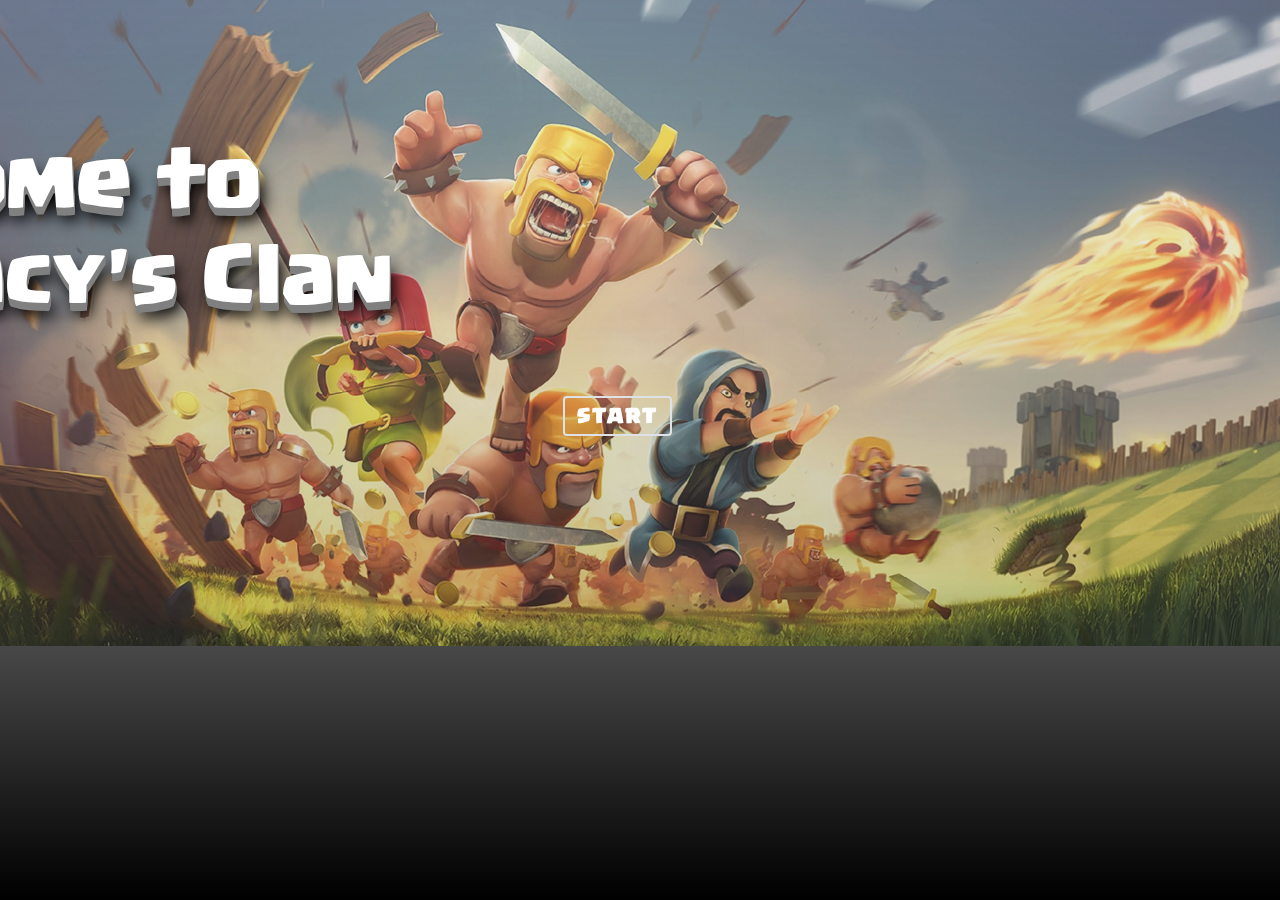
<file: index.html>
<!DOCTYPE html>
<html lang="es">
<head>
  <meta charset="UTF-8">
  <meta name="viewport" content="width=device-width, initial-scale=1.0">
  <title>Welcome</title>
  <link rel="stylesheet" href="css/styles.css">
  <link rel="stylesheet" href="css/animate.css">
  <link rel="stylesheet" href="css/standards.css">
  <link rel="stylesheet" href="css/bootstrap.min.css">
  <link rel="stylesheet" href="https://use.fontawesome.com/releases/v5.8.1/css/all.css" integrity="sha384-50oBUHEmvpQ+1lW4y57PTFmhCaXp0ML5d60M1M7uH2+nqUivzIebhndOJK28anvf" crossorigin="anonymous">
</head>
<body>

  <!-- Main -->
  <div class="main">
    <h1 class="main__title animate__animated animate__bounceInDown">Welcome to </h1>
    <br>
    <h1 class="main__title animate__animated animate__bounceInDown">Supremacy's Clan</h1>
    <a href="home.html" class="mt-5 btn main__btn font-weight-bold animate__animated animate__backInDown" data-wow-duration="1s" data-wow-delay="1s">START</a>
  </div>
  <div id="carouselExampleSlidesOnly" class="carousel slide d-none d-sm-block" data-ride="carousel">
    <div class="carousel-inner">
      <div class="carousel-item active">
          <img src="img/gallery-1.png" class="d-block w-100" alt="...">
      </div>
      <div class="carousel-item">
        <img src="img/gallery-2.jpg" class="d-block w-100" alt="...">
      </div>
      <div class="carousel-item">
        <img src="img/gallery-3.jpg" class="d-block w-100" alt="...">
      </div>
      <div class="carousel-item">
        <img src="img/gallery-4.jpg" class="d-block w-100" alt="...">
      </div>
    </div>
  </div>
  <div class="d-block d-sm-none mobileimg">
    <img src="img/back-mobile.jpg" alt="" class="img-fluid">
  </div>

  <!-- Footer -->
  <footer class="bg-dark d-block d-sm-none">
    <div class="container">
      <div class="row">
        <div class="col-lg-12">
          <div class="ft animate__animated animate__bounceInUp">
            <ul>
              <li><a class="pp-facebook" href=""><i class="fab fa-facebook-f"></i></a></li>
              <li><a class="pp-twitter" href=""><i class="fab fa-twitter"></i></a></li>
              <li><a class="pp-instagram" href="https://www.instagram.com/dvillegas7" target="_blank"><i class="fab fa-instagram"></i></a></li>
              <li><a class="pp-linkedin" href=""><i class="fab fa-linkedin-in"></i></a></li>
          </ul>
          </div>
        </div>
      </div>
      <p class="m-0 text-center text-white">Copyright &copy; David Villegas 2020</p>
    </div>
  </footer>

  <!-- scripts -->
  <script src="https://code.jquery.com/jquery-3.5.1.slim.min.js" integrity="sha384-DfXdz2htPH0lsSSs5nCTpuj/zy4C+OGpamoFVy38MVBnE+IbbVYUew+OrCXaRkfj" crossorigin="anonymous"></script>
  <script src="https://cdn.jsdelivr.net/npm/popper.js@1.16.0/dist/umd/popper.min.js" integrity="sha384-Q6E9RHvbIyZFJoft+2mJbHaEWldlvI9IOYy5n3zV9zzTtmI3UksdQRVvoxMfooAo" crossorigin="anonymous"></script>
  <script src="https://stackpath.bootstrapcdn.com/bootstrap/4.5.0/js/bootstrap.min.js" integrity="sha384-OgVRvuATP1z7JjHLkuOU7Xw704+h835Lr+6QL9UvYjZE3Ipu6Tp75j7Bh/kR0JKI" crossorigin="anonymous"></script>
</body>
</html>
</file>
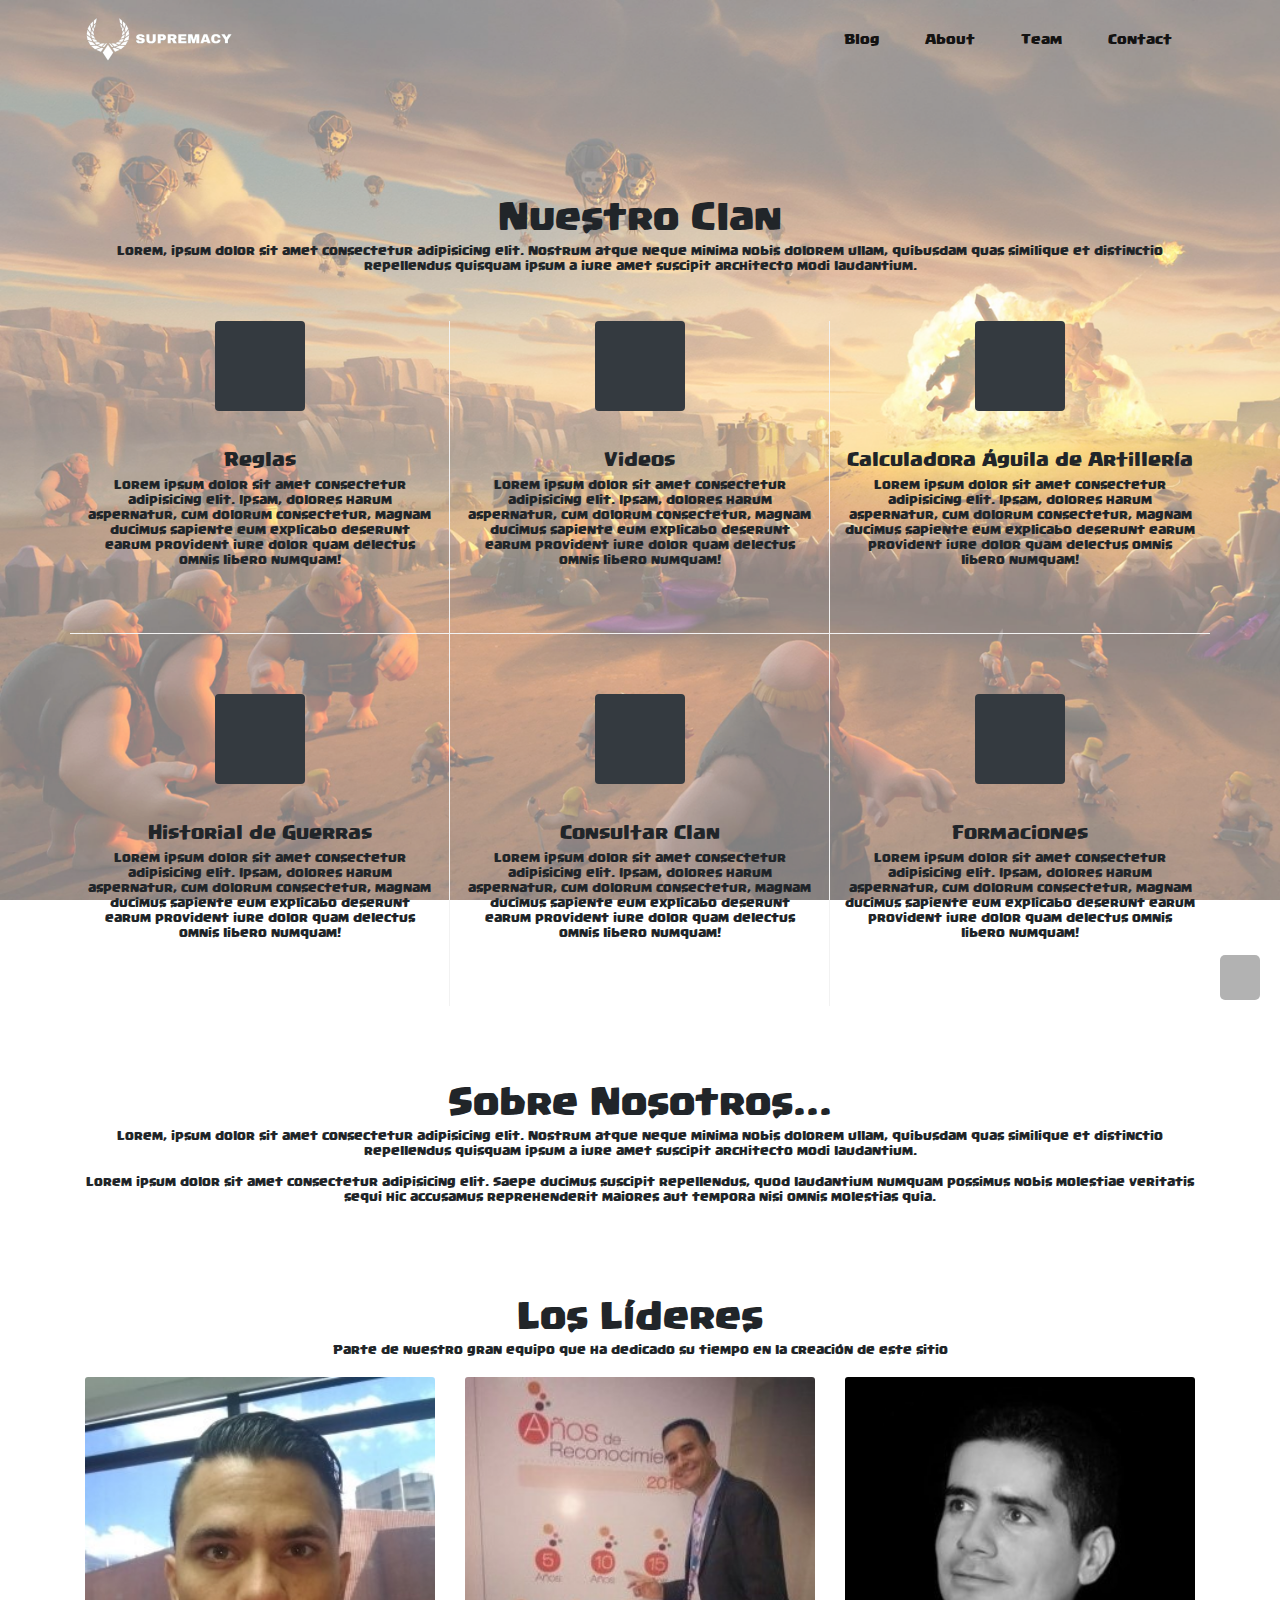
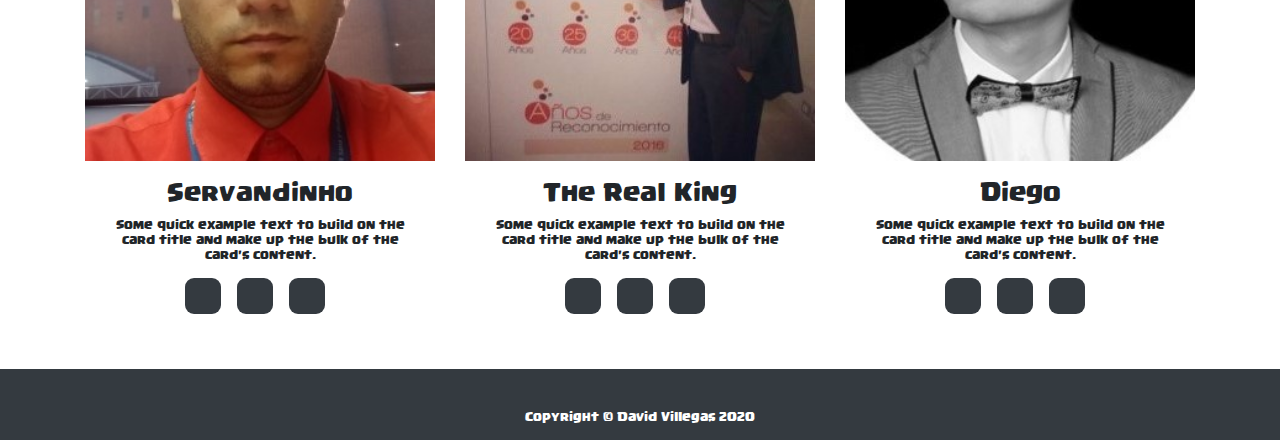
<file: home.html>
<!DOCTYPE html>
<html lang="es">
<head>
  <meta charset="UTF-8">
  <meta name="viewport" content="width=device-width, initial-scale=1.0">
  <title>Supremacy</title>
  <link rel="stylesheet" href="css/animate.css">
  <link rel="stylesheet" href="css/home.css">
  <link rel="stylesheet" href="css/standards.css">
  <link rel="stylesheet" href="css/bootstrap.min.css">
  <link rel="stylesheet" href="https://use.fontawesome.com/releases/v5.8.1/css/all.css" integrity="sha384-50oBUHEmvpQ+1lW4y57PTFmhCaXp0ML5d60M1M7uH2+nqUivzIebhndOJK28anvf" crossorigin="anonymous">
</head>
<body>

  <!-- Navigation -->
  <nav class="navbar navbar-expand-lg navbar-light" id="home">
    <div class="container">
      <a class="navbar-brand" href="index.html">
        <img class="logo" src="img/logo.png">
      </a>
      <button class="navbar-toggler" type="button" data-toggle="collapse" data-target="#navbarResponsive" aria-controls="navbarResponsive" aria-expanded="false" aria-label="Toggle navigation">
          <span class="navbar-toggler-icon"></span>
      </button>
      <div class="collapse navbar-collapse" id="navbarResponsive">
        <ul class="navbar-nav ml-auto">
          <li class="nav-item active">
            <a class="nav-link" href="https://supremacy-coc.herokuapp.com/blog">Blog<span class="sr-only">(current)</span></a>
          </li>
          <li class="nav-item active">
            <a class="nav-link" href="#services">About</a>
          </li>
          <li class="nav-item active">
            <a class="nav-link" href="#team">Team</a>
          </li>
          <li class="nav-item active">
            <a class="nav-link" href="#contact">Contact</a>
          </li>
        </ul>
      </div>
    </div>
  </nav>

  <!-- Our Clan -->
  <section id="services">
    <div class="container our-clan">
      <div class="animate__animated animate__fadeInDown">
        <h1>Nuestro Clan</h1>
        <p>Lorem, ipsum dolor sit amet consectetur adipisicing elit. Nostrum atque neque minima nobis dolorem ullam, quibusdam quas similique et distinctio repellendus quisquam ipsum a iure amet suscipit architecto modi laudantium.</p>
      </div>
      <div class="row justify-content-center text-center mt-5 animate__animated animate__fadeInUp">
        <div class="col-sm-4 col-md-4">
          <div class="service-icon">
            <i class="fas fa-journal-whills"></i>
          </div>
          <div class="service-info">
            <h3>Reglas</h3>
            <p class="text-center">Lorem ipsum dolor sit amet consectetur adipisicing elit. Ipsam, dolores harum aspernatur, cum dolorum consectetur, magnam ducimus sapiente eum explicabo deserunt earum provident iure dolor quam delectus omnis libero numquam!</p>
          </div>
        </div>
        <div class="col-sm-4 col-md-4">
          <div class="service-icon">
            <i class="fab fa-youtube"></i>
          </div>
          <div class="service-info">
            <h3>Videos</h3>
            <p class="text-center">Lorem ipsum dolor sit amet consectetur adipisicing elit. Ipsam, dolores harum aspernatur, cum dolorum consectetur, magnam ducimus sapiente eum explicabo deserunt earum provident iure dolor quam delectus omnis libero numquam!</p>
          </div>
        </div>
        <div class="col-sm-4 col-md-4">
          <div class="service-icon">
            <i class="fas fa-calculator"></i>
          </div>
          <div class="service-info">
            <h3>Calculadora Águila de Artillería</h3>
            <p class="text-center">Lorem ipsum dolor sit amet consectetur adipisicing elit. Ipsam, dolores harum aspernatur, cum dolorum consectetur, magnam ducimus sapiente eum explicabo deserunt earum provident iure dolor quam delectus omnis libero numquam!</p>
          </div>
        </div>

        <div class="col-sm-4 col-md-4">
          <div class="service-icon">
            <i class="fas fa-skull-crossbones"></i>
          </div>
          <div class="service-info">
            <h3>Historial de Guerras</h3>
            <p class="text-center">Lorem ipsum dolor sit amet consectetur adipisicing elit. Ipsam, dolores harum aspernatur, cum dolorum consectetur, magnam ducimus sapiente eum explicabo deserunt earum provident iure dolor quam delectus omnis libero numquam!</p>
          </div>
        </div>
        <div class="col-sm-4 col-md-4">
          <div class="service-icon">
            <a href="https://clashofclans.com/es/clans/search/#clanTag=PPV8CQQ2" target="_blank">
              <i class="fab fa-jedi-order"></i>
            </a>
          </div>
          <div class="service-info">
            <h3>Consultar Clan</h3>
            <p class="text-center">Lorem ipsum dolor sit amet consectetur adipisicing elit. Ipsam, dolores harum aspernatur, cum dolorum consectetur, magnam ducimus sapiente eum explicabo deserunt earum provident iure dolor quam delectus omnis libero numquam!</p>
          </div>
        </div>
        <div class="col-sm-4 col-md-4">
          <div class="service-icon">
            <i class="fas fa-chess-knight"></i>
          </div>
          <div class="service-info">
            <h3>Formaciones</h3>
            <p class="text-center">Lorem ipsum dolor sit amet consectetur adipisicing elit. Ipsam, dolores harum aspernatur, cum dolorum consectetur, magnam ducimus sapiente eum explicabo deserunt earum provident iure dolor quam delectus omnis libero numquam!</p>
          </div>
        </div>
      </div>
    </div>
  </section>

  <!-- About Us -->
  <section id="about" class="mt-5">
    <div class="container">
      <h1>Sobre Nosotros...</h1>
      <p>Lorem, ipsum dolor sit amet consectetur adipisicing elit. Nostrum atque neque minima nobis dolorem ullam, quibusdam quas similique et distinctio repellendus quisquam ipsum a iure amet suscipit architecto modi laudantium.</p>
      <p>Lorem ipsum dolor sit amet consectetur adipisicing elit. Saepe ducimus suscipit repellendus, quod laudantium numquam possimus nobis molestiae veritatis sequi hic accusamus reprehenderit maiores aut tempora nisi omnis molestias quia.</p>
    </div>
  </section>

  <!-- The Team -->
  <section id="team" class="mt-5">
    <div class="container">
      <h1>Los Líderes</h1>
      <p>Parte de nuestro gran equipo que ha dedicado su tiempo en la creación de este sitio</p>
      <div class="row">
        <div class="col-md-4 col-sm-4">
          <div class="card mt-1">
            <img src="img/servandinho.jpg" class="card-img-top animate__animated animate__backInLeft wow" data-wow-duration="1s" data-wow-delay="0.2s" alt="">
            <div class="card-body">
              <h5 class="card-title">Servandinho</h5>
              <p class="card-text">Some quick example text to build on the card title and make up the bulk of the card's content.</p>
              <div class="social-icons">
                <ul>
                  <li><a class="facebook" href=""><i class="fab fa-facebook-f"></i></a></li>
                  <li><a class="instagram" href=""><i class="fab fa-instagram"></i></a></li>
                  <li><a class="twitter" href=""><i class="fab fa-twitter"></i></a></li>
                </ul>
              </div>
            </div>
            </div>
          </div>
        <div class="col-md-4 col-sm-4">
          <div class="card mt-1">
            <img src="img/king.jpg" class="card-img-top animate__animated animate__backInDown wow" data-wow-duration="1s" data-wow-delay="0.2s" alt="">
            <div class="card-body">
              <h5 class="card-title">The Real King</h5>
              <p class="card-text">Some quick example text to build on the card title and make up the bulk of the card's content.</p>
              <div class="social-icons">
                <ul>
                  <li><a class="facebook" href=""><i class="fab fa-facebook-f"></i></a></li>
                  <li><a class="instagram" href=""><i class="fab fa-instagram"></i></a></li>
                  <li><a class="twitter" href=""><i class="fab fa-twitter"></i></a></li>
                </ul>
              </div>
            </div>
            </div>
          </div>
        <div class="col-md-4 col-sm-4">
          <div class="card mt-1">
            <img src="img/diego.jpg" class="card-img-top animate__animated animate__backInRight wow" data-wow-duration="1s" data-wow-delay="0.2s" alt="">
            <div class="card-body">
              <h5 class="card-title">Diego</h5>
              <p class="card-text">Some quick example text to build on the card title and make up the bulk of the card's content.</p>
              <div class="social-icons">
                <ul>
                  <li><a class="facebook" href=""><i class="fab fa-facebook-f"></i></a></li>
                  <li><a class="instagram" href=""><i class="fab fa-instagram"></i></a></li>
                  <li><a class="twitter" href=""><i class="fab fa-twitter"></i></a></li>
                </ul>
              </div>
            </div>
            </div>
          </div>
        </div>
      </div>
  </section>

  <!-- Footer -->
  <footer class="bg-dark">
    <div class="container">
      <div class="row">
        <div class="col-lg-12">
          <div class="ft wow bounceInDown" data-wow-duration="1s" data-wow-delay="0.5s">
            <ul>
              <li><a class="pp-facebook" href=""><i class="fab fa-facebook-f"></i></a></li>
              <li><a class="pp-twitter" href=""><i class="fab fa-twitter"></i></a></li>
              <li><a class="pp-instagram" href="https://www.instagram.com/dvillegas7" target="_blank"><i class="fab fa-instagram"></i></a></li>
              <li><a class="pp-linkedin" href=""><i class="fab fa-linkedin-in"></i></a></li>
          </ul>
          </div>
        </div>
      </div>
      <p class="m-0 text-center text-white">Copyright &copy; David Villegas 2020</p>
    </div>
  </footer>

  <a href="#home" id="myBtn" title="Ir al Top"><i class="fas fa-arrow-up"></i></a>

  <!-- scripts -->
  <script src="https://code.jquery.com/jquery-3.5.1.slim.min.js" integrity="sha384-DfXdz2htPH0lsSSs5nCTpuj/zy4C+OGpamoFVy38MVBnE+IbbVYUew+OrCXaRkfj" crossorigin="anonymous"></script>
  <script src="https://cdn.jsdelivr.net/npm/popper.js@1.16.0/dist/umd/popper.min.js" integrity="sha384-Q6E9RHvbIyZFJoft+2mJbHaEWldlvI9IOYy5n3zV9zzTtmI3UksdQRVvoxMfooAo" crossorigin="anonymous"></script>
  <script src="https://stackpath.bootstrapcdn.com/bootstrap/4.5.0/js/bootstrap.min.js" integrity="sha384-OgVRvuATP1z7JjHLkuOU7Xw704+h835Lr+6QL9UvYjZE3Ipu6Tp75j7Bh/kR0JKI" crossorigin="anonymous"></script>
  <script type="text/javascript" src="js/main.js"></script>
  <script type="text/javascript" src="js/smooth-scroll.js"></script>
  <script type="text/javascript" src="js/wow.min.js"></script>
</body>
</html>
</file>
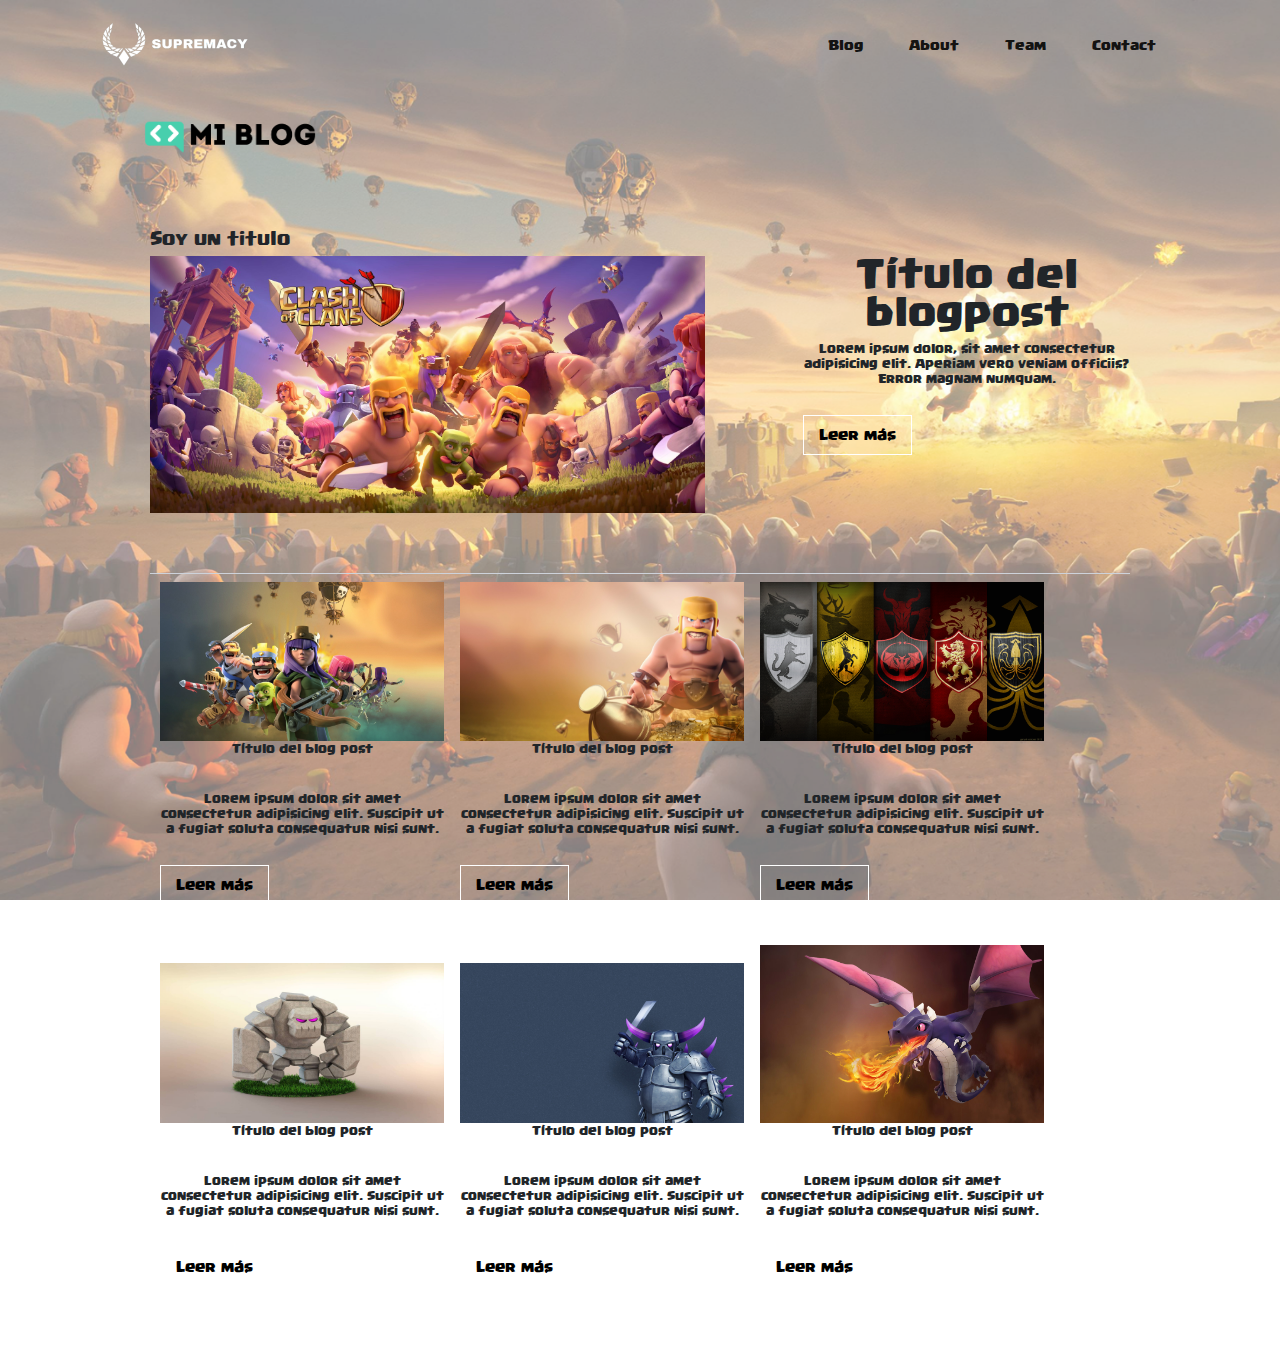
<file: supremacy-blog.html>
<!DOCTYPE html>
<html lang="es">
<head>
    <meta charset="UTF-8">
    <meta name="viewport" content="width=device-width, initial-scale=1.0">
    <link rel="stylesheet" href="css/animate.css">
    <link rel="stylesheet" href="css/home.css">
    <link rel="stylesheet" href="css/standards.css">
    <link rel="stylesheet" href="css/bootstrap.min.css">
    <link rel="stylesheet" href="css/main.css">
    <link rel="stylesheet" href="font/flaticon.css">
    <link rel="stylesheet" href="https://use.fontawesome.com/releases/v5.8.1/css/all.css" integrity="sha384-50oBUHEmvpQ+1lW4y57PTFmhCaXp0ML5d60M1M7uH2+nqUivzIebhndOJK28anvf" crossorigin="anonymous">
    <title>Supremacy Blog</title>
</head>
<body>
    <nav class="navbar navbar-expand-lg navbar-light" id="home">
        <div class="container">
            <a class="navbar-brand" href="index.html">
                <img class="logo" src="img/logo.png">
            </a>
            <button class="navbar-toggler" type="button" data-toggle="collapse" data-target="#navbarResponsive" aria-controls="navbarResponsive" aria-expanded="false" aria-label="Toggle navigation">
            <span class="navbar-toggler-icon"></span>
            </button>
            <div class="collapse navbar-collapse" id="navbarResponsive">
                <ul class="navbar-nav ml-auto">
                    <li class="nav-item active">
                        <a class="nav-link" href="https://supremacy-coc.herokuapp.com/blog">Blog<span class="sr-only">(current)</span></a>
                    </li>
                    <li class="nav-item active">
                        <a class="nav-link" href="#services">About</a>
                    </li>
                    <li class="nav-item active">
                        <a class="nav-link" href="#team">Team</a>
                    </li>
                    <li class="nav-item active">
                        <a class="nav-link" href="#contact">Contact</a>
                    </li>
                </ul>
            </div>
        </div>
    </nav>
    <header>
        <!--<section class="header-icons-container">
            <div class="icons">
                <a href="/"><span class="flaticon-001-facebook"></span></a>
                <a href="/"><span class="flaticon-002-twitter"></span></a>
                <a href="/"><span class="flaticon-011-instagram"></span></a>
                <a href="/"><span class="flaticon-010-linkedin"></span></a>
                <a href="/"><span class="flaticon-008-youtube"></span></a>
            </div>
        </section>-->
        <nav>
            <section class="nav-logo-container">
                <a href="/"><img src="assets/img/Logo-negro.png" alt="Logo de mi blog" > </a>
            </section>
            <section class="profile-link">
                <!--<a href="perfil.html">About</a>-->
            </section>
        </nav>
    </nav>
    </header>

    <main class="blogs-main">
        <section class="blogs-news-container">
            <div class="grid-container blogs-main-new">
                <h3>Soy un titulo</h3>
                <div class="blogs-news-img-container">
                    <img src="assets/img/main-news-img.jpg" alt="">
                </div>
                <div class="blogs-news-info-container">
                    <h2 class="titulo">Título del blogpost</h2>
                    <p class="description">Lorem ipsum dolor, sit amet consectetur adipisicing elit. Aperiam vero veniam officiis? Error magnam numquam.</p>
                    <a href="" class="blogs-button">Leer más</a>
                </div>
            </div>
        </section>
        <section class="blogs-posts-container">
            <div class="grid-container">
                <h3></h3>
                <article class="post-container">
                    <img src="assets/img/post-1.jpg" alt="">
                    <p>Título del blog post</p>
                    <p>Lorem ipsum dolor sit amet consectetur adipisicing elit. Suscipit ut a fugiat soluta consequatur nisi sunt.</p>
                    <a href="" class="blogs-button">Leer más</a>
                </article>
                <article class="post-container">
                    <img src="assets/img/post-2.jpg" alt="">
                    <p>Título del blog post</p>
                    <p>Lorem ipsum dolor sit amet consectetur adipisicing elit. Suscipit ut a fugiat soluta consequatur nisi sunt.</p>
                    <a href="" class="blogs-button">Leer más</a>
                </article>
                <article class="post-container">
                    <img src="assets/img/post-3.jpg" alt="">
                    <p>Título del blog post</p>
                    <p>Lorem ipsum dolor sit amet consectetur adipisicing elit. Suscipit ut a fugiat soluta consequatur nisi sunt.</p>
                    <a href="" class="blogs-button">Leer más</a>
                </article>
                <article class="post-container">
                    <img src="assets/img/post-4.jpg" alt="">
                    <p>Título del blog post</p>
                    <p>Lorem ipsum dolor sit amet consectetur adipisicing elit. Suscipit ut a fugiat soluta consequatur nisi sunt.</p>
                    <a href="" class="blogs-button">Leer más</a>
                </article>
                <article class="post-container">
                    <img src="assets/img/post-5.jpg" alt="">
                    <p>Título del blog post</p>
                    <p>Lorem ipsum dolor sit amet consectetur adipisicing elit. Suscipit ut a fugiat soluta consequatur nisi sunt.</p>
                    <a href="" class="blogs-button">Leer más</a>
                </article>
                <article class="post-container">
                    <img src="assets/img/post-6.jpg" alt="">
                    <p>Título del blog post</p>
                    <p>Lorem ipsum dolor sit amet consectetur adipisicing elit. Suscipit ut a fugiat soluta consequatur nisi sunt.</p>
                    <a href="" class="blogs-button">Leer más</a>
                </article>
            </div>
        </section>
    </main>
        
    
</body>
</html>
</file>
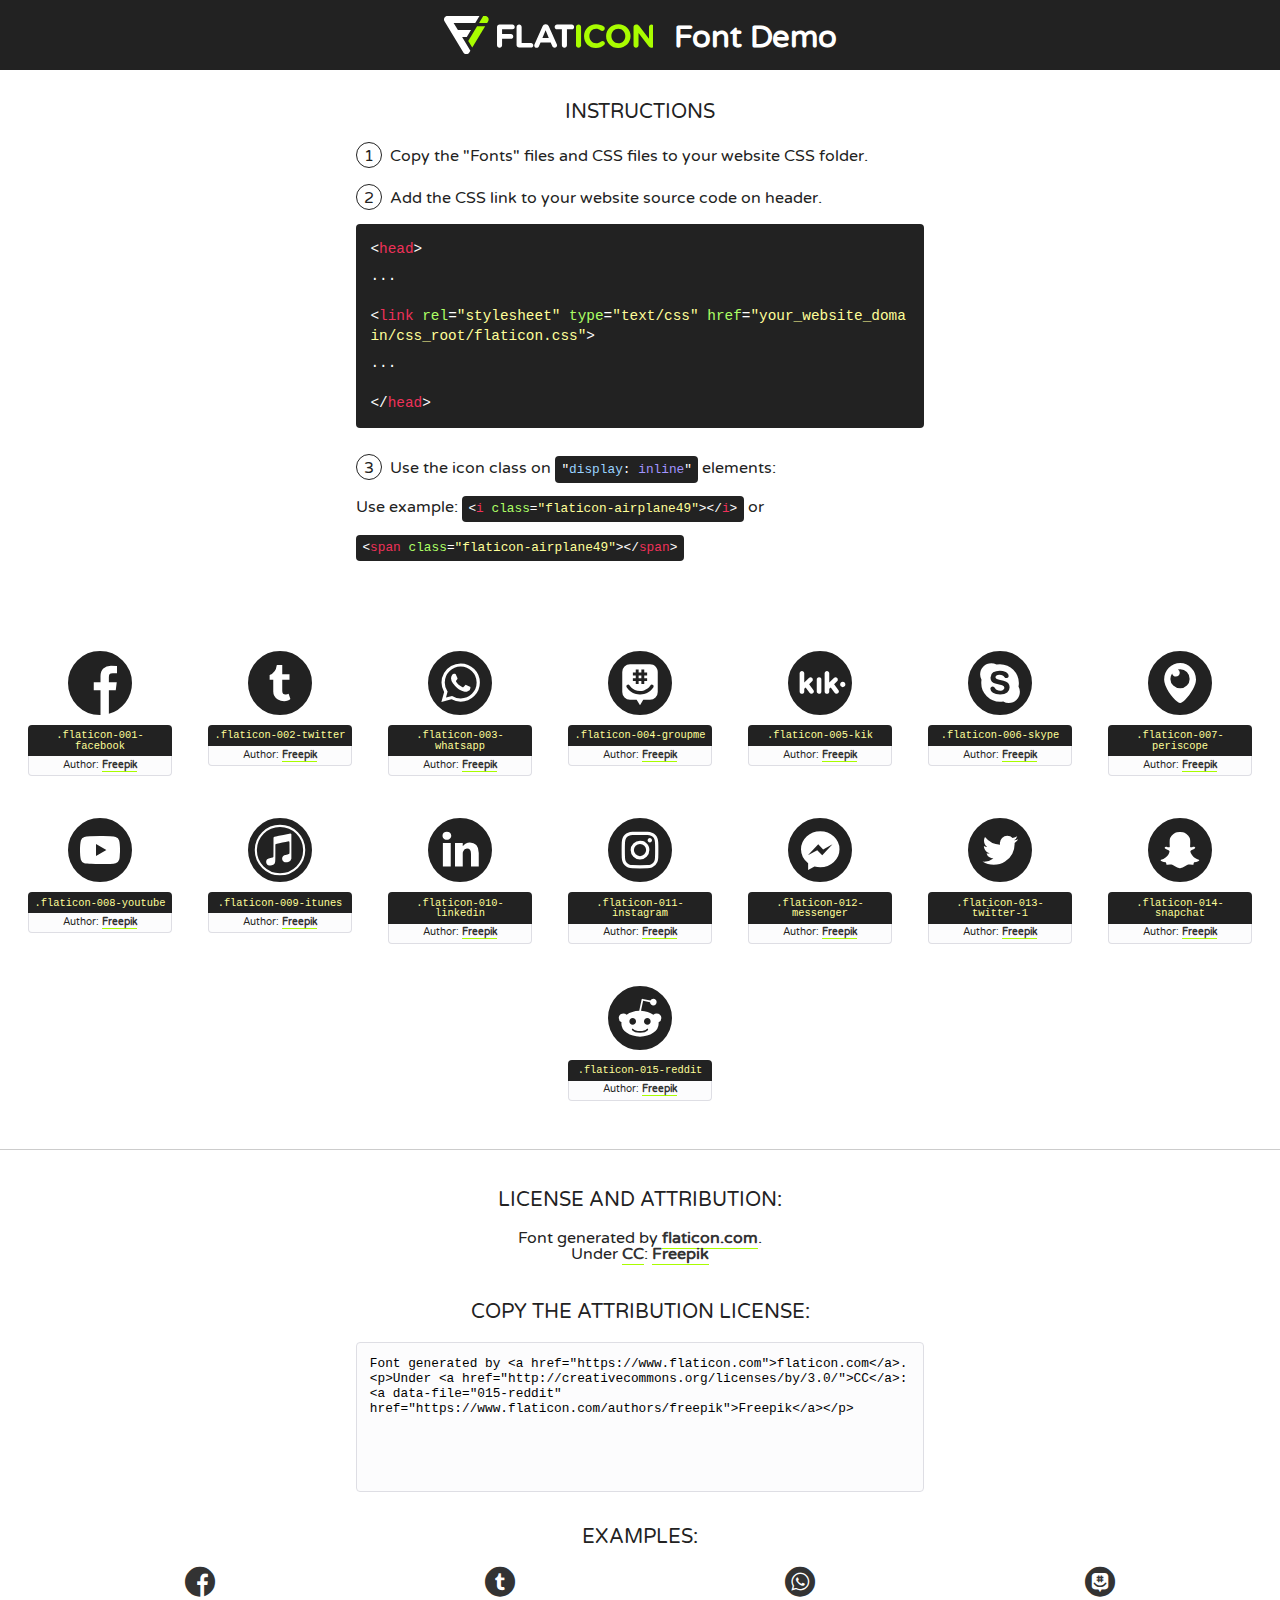
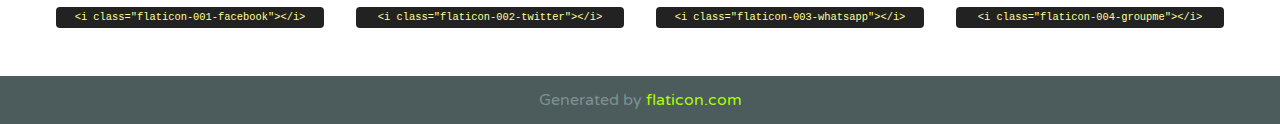
<file: font/flaticon.html>
<!DOCTYPE html>
<!--
  Flaticon icon font: Flaticon
  Creation date: 20/12/2018 09:27
-->
<html>
<!DOCTYPE html>
<html>

<head>
    <title>Flaticon WebFont</title>
    <link href="http://fonts.googleapis.com/css?family=Varela+Round" rel="stylesheet" type="text/css" />
    <link rel="stylesheet" type="text/css" href="flaticon.css">
    <meta charset="UTF-8">
    <style>
    html, body, div, span, applet, object, iframe,
    h1, h2, h3, h4, h5, h6, p, blockquote, pre,
    a, abbr, acronym, address, big, cite, code,
    del, dfn, em, img, ins, kbd, q, s, samp,
    small, strike, strong, sub, sup, tt, var,
    b, u, i, center,
    dl, dt, dd, ol, ul, li,
    fieldset, form, label, legend,
    table, caption, tbody, tfoot, thead, tr, th, td,
    article, aside, canvas, details, embed, 
    figure, figcaption, footer, header, hgroup, 
    menu, nav, output, ruby, section, summary,
    time, mark, audio, video {
        margin: 0;
        padding: 0;
        border: 0;
        font-size: 100%;
        font: inherit;
        vertical-align: baseline;
    }
    /* HTML5 display-role reset for older browsers */
    article, aside, details, figcaption, figure, 
    footer, header, hgroup, menu, nav, section {
        display: block;
    }
    body {
        line-height: 1;
    }
    ol, ul {
        list-style: none;
    }
    blockquote, q {
        quotes: none;
    }
    blockquote:before, blockquote:after,
    q:before, q:after {
        content: '';
        content: none;
    }
    table {
        border-collapse: collapse;
        border-spacing: 0;
    }
    body {
        font-family: 'Varela Round', Helvetica, Arial, sans-serif;
        font-size: 16px;
        color: #222;
    }
    a {
        color: #333;
        border-bottom: 1px solid #a9fd00;
        font-weight: bold;
        text-decoration: none;
    }
    * {
        -moz-box-sizing: border-box;
        -webkit-box-sizing: border-box;
        box-sizing: border-box;
        margin: 0;
        padding: 0;
    }
    [class^="flaticon-"]:before, [class*=" flaticon-"]:before, [class^="flaticon-"]:after, [class*=" flaticon-"]:after {
        font-family: Flaticon;
        font-size: 30px;
        font-style: normal;
        margin-left: 20px;
        color: #333;
    }
    .wrapper {
        max-width: 600px;
        margin: auto;
        padding: 0 1em;
    }
    .title {
        font-size: 1.25em;
        text-align: center;
        margin-bottom: 1em;
        text-transform: uppercase;
    }
    header {
        text-align: center;
        background-color: #222;
        color: #fff;
        padding: 1em;
    }
    header .logo {
        width: 210px;
        height: 38px;
        display: inline-block;
        vertical-align: middle;
        margin-right: 1em;
        border: none;
    }
    header strong {
        font-size: 1.95em;
        font-weight: bold;
        vertical-align: middle;
        margin-top: 5px;
        display: inline-block;
    }
    .demo {
        margin: 2em auto;
        line-height: 1.25em;
    }
    .demo ul li {
        margin-bottom: 1em;
    }
    .demo ul li .num {
        color: #222;
        border-radius: 20px;
        display: inline-block;
        width: 26px;
        padding: 3px;
        height: 26px;
        text-align: center;
        margin-right: 0.5em;
        border: 1px solid #222;
    }
    .demo ul li code {
        background-color: #222;
        border-radius: 4px;
        padding: 0.25em 0.5em;
        display: inline-block;
        color: #fff;
        font-family: Consolas,Monaco,Lucida Console,Liberation Mono,DejaVu Sans Mono,Bitstream Vera Sans Mono,Courier New, monospace;
        font-weight: lighter;
        margin-top: 1em;
        font-size: 0.8em;
        word-break: break-all;
    }
    .demo ul li code.big {
        padding: 1em;
        font-size: 0.9em;
    }
    .demo ul li code .red {
        color: #EF3159;
    }
    .demo ul li code .green {
        color: #ACFF65;
    }
    .demo ul li code .yellow {
        color: #FFFF99;
    }
    .demo ul li code .blue {
        color: #99D3FF;
    }
    .demo ul li code .purple {
        color: #A295FF;
    }
    .demo ul li code .dots {
        margin-top: 0.5em;
        display: block;
    }
    #glyphs {
        border-bottom: 1px solid #ccc;
        padding: 2em 0;
        text-align: center;
    }
    .glyph {
        display: inline-block;
        width: 9em;
        margin: 1em;
        text-align: center;
        vertical-align: top;
        background: #FFF;
    }
    .glyph .glyph-icon {
        padding: 10px;
        display: block;
        font-family:"Flaticon";
        font-size: 64px;
        line-height: 1;
    }
    .glyph .glyph-icon:before {
        font-size: 64px;
        color: #222;
        margin-left: 0;
    }
    .class-name {
        font-size: 0.65em;
        background-color: #222;
        color: #fff;
        border-radius: 4px 4px 0 0;
        padding: 0.5em;
        color: #FFFF99;
        font-family: Consolas,Monaco,Lucida Console,Liberation Mono,DejaVu Sans Mono,Bitstream Vera Sans Mono,Courier New, monospace;
    }
    .author-name {
        font-size: 0.6em;
        background-color: #fcfcfd;
        border: 1px solid #DEDEE4;
        border-top: 0;
        border-radius: 0 0 4px 4px;
        padding: 0.5em;
    }
    .class-name:last-child {
        font-size: 10px;
        color:#888;
    }
    .class-name:last-child a {
        font-size: 10px;
        color:#555;
    }
    .class-name:last-child a:hover {
        color:#a9fd00;
    }
    .glyph > input {
        display: block;
        width: 100px;
        margin: 5px auto;
        text-align: center;
        font-size: 12px;
        cursor: text;
    }
    .glyph > input.icon-input {
        font-family:"Flaticon";
        font-size: 16px;
        margin-bottom: 10px;
    }
    .attribution .title {
        margin-top: 2em;
    }
    .attribution textarea {
        background-color: #fcfcfd;
        padding: 1em;
        border: none;
        box-shadow: none;
        border: 1px solid #DEDEE4;
        border-radius: 4px;
        resize: none;
        width: 100%;
        height: 150px;
        font-size: 0.8em;
        font-family: Consolas,Monaco,Lucida Console,Liberation Mono,DejaVu Sans Mono,Bitstream Vera Sans Mono,Courier New, monospace;
        -webkit-appearance: none;
    }
    .iconsuse {
        margin: 2em auto;
        text-align: center;
        max-width: 1200px;
    }
    .iconsuse:after {
        content: '';
        display: table;
        clear: both;
    }
    .iconsuse .image {
        float: left;
        width: 25%;
        padding: 0 1em;
    }
    .iconsuse .image p {
        margin-bottom: 1em;
    }
    .iconsuse .image span {
        display: block;
        font-size: 0.65em;
        background-color: #222;
        color: #fff;
        border-radius: 4px;
        padding: 0.5em;
        color: #FFFF99;
        margin-top: 1em;
        font-family: Consolas,Monaco,Lucida Console,Liberation Mono,DejaVu Sans Mono,Bitstream Vera Sans Mono,Courier New, monospace;
    }
    #footer {
        text-align: center;
        background-color: #4C5B5C;
        color: #7c9192;
        padding: 1em;
    }
    #footer a {
        border: none;
        color: #a9fd00;
        font-weight: normal;
    }
    @media (max-width: 960px) {
        .iconsuse .image {
            width: 50%;
        }
    }
    @media (max-width: 560px) {
        .iconsuse .image {
            width: 100%;
        }
    }
    </style>
</head>

<body class="characters-off">

    <header>
        <a href="https://www.flaticon.com" target="_blank" class="logo">
            <svg version="1.1" xmlns="http://www.w3.org/2000/svg" xmlns:xlink="http://www.w3.org/1999/xlink" xmlns:a="http://ns.adobe.com/AdobeSVGViewerExtensions/3.0/" viewBox="0 0 560.875 102.036" enable-background="new 0 0 560.875 102.036" xml:space="preserve">
                <defs>
                </defs>
                <g>
                    <g class="letters">
                        <path fill="#ffffff" d="M141.596,29.675c0-3.777,2.985-6.767,6.764-6.767h34.438c3.426,0,6.15,2.728,6.15,6.15
                        c0,3.43-2.724,6.149-6.15,6.149h-27.674v13.091h23.719c3.429,0,6.151,2.724,6.151,6.15c0,3.43-2.723,6.149-6.151,6.149h-23.719
                        v17.574c0,3.773-2.986,6.761-6.764,6.761c-3.779,0-6.764-2.989-6.764-6.761V29.675z"></path>
                        <path fill="#ffffff" d="M193.844,29.149c0-3.781,2.985-6.767,6.764-6.767c3.776,0,6.763,2.985,6.763,6.767v42.957h25.039
                        c3.426,0,6.149,2.726,6.149,6.153c0,3.425-2.723,6.15-6.149,6.15h-31.802c-3.779,0-6.764-2.986-6.764-6.768V29.149z"></path>
                        <path fill="#ffffff" d="M241.891,75.71l21.438-48.407c1.492-3.341,4.215-5.357,7.906-5.357h0.792
                        c3.686,0,6.323,2.017,7.815,5.357l21.439,48.407c0.436,0.967,0.701,1.845,0.701,2.723c0,3.602-2.809,6.501-6.414,6.501
                        c-3.161,0-5.269-1.845-6.499-4.655l-4.132-9.661h-27.059l-4.301,10.102c-1.144,2.631-3.426,4.214-6.237,4.214
                        c-3.517,0-6.24-2.81-6.24-6.325C241.1,77.64,241.451,76.677,241.891,75.71z M279.932,58.666l-8.521-20.297l-8.526,20.297H279.932
                        z"></path>
                        <path fill="#ffffff" d="M314.864,35.387H301.86c-3.429,0-6.239-2.813-6.239-6.238c0-3.429,2.811-6.24,6.239-6.24h39.533
                        c3.426,0,6.237,2.811,6.237,6.24c0,3.425-2.811,6.238-6.237,6.238h-13.001v42.785c0,3.773-2.99,6.761-6.764,6.761
                        c-3.779,0-6.764-2.989-6.764-6.761V35.387z"></path>
                        <path fill="#A9FD00" d="M352.615,29.149c0-3.781,2.985-6.767,6.767-6.767c3.774,0,6.761,2.985,6.761,6.767v49.024
                        c0,3.773-2.987,6.761-6.761,6.761c-3.781,0-6.767-2.989-6.767-6.761V29.149z"></path>
                        <path fill="#A9FD00" d="M374.132,53.836v-0.179c0-17.481,13.178-31.801,32.065-31.801c9.22,0,15.459,2.458,20.557,6.238
                        c1.402,1.054,2.637,2.985,2.637,5.357c0,3.692-2.985,6.59-6.681,6.59c-1.845,0-3.071-0.702-4.044-1.319
                        c-3.776-2.813-7.729-4.393-12.562-4.393c-10.364,0-17.831,8.611-17.831,19.154v0.173c0,10.542,7.291,19.329,17.831,19.329
                        c5.715,0,9.492-1.756,13.359-4.834c1.049-0.874,2.458-1.491,4.039-1.491c3.429,0,6.325,2.813,6.325,6.236
                        c0,2.106-1.056,3.78-2.282,4.834c-5.539,4.834-12.036,7.733-21.878,7.733C387.572,85.464,374.132,71.493,374.132,53.836z"></path>
                        <path fill="#A9FD00" d="M433.009,53.836v-0.179c0-17.481,13.79-31.801,32.766-31.801c18.981,0,32.592,14.143,32.592,31.628v0.173
                        c0,17.483-13.785,31.807-32.769,31.807C446.625,85.464,433.009,71.32,433.009,53.836z M484.224,53.836v-0.179
                        c0-10.539-7.725-19.326-18.626-19.326c-10.893,0-18.449,8.611-18.449,19.154v0.173c0,10.542,7.73,19.329,18.626,19.329
                        C476.676,72.986,484.224,64.378,484.224,53.836z"></path>
                        <path fill="#A9FD00" d="M506.233,29.321c0-3.774,2.99-6.763,6.767-6.763h1.401c3.252,0,5.183,1.583,7.029,3.953l26.093,34.265
                        V29.059c0-3.692,2.99-6.677,6.681-6.677c3.683,0,6.671,2.985,6.671,6.677v48.934c0,3.78-2.987,6.765-6.764,6.765h-0.436
                        c-3.257,0-5.188-1.581-7.034-3.953l-27.056-35.492v32.944c0,3.687-2.985,6.676-6.678,6.676c-3.683,0-6.673-2.989-6.673-6.676
                        V29.321z"></path>
                    </g>
                    <g class="insignia">
                        <path fill="#ffffff" d="M48.372,56.137h12.517l11.156-18.537H37.186L25.688,18.539h57.825L94.668,0H9.271
                        C5.925,0,2.842,1.801,1.198,4.716c-1.644,2.907-1.593,6.482,0.134,9.343l50.38,83.501c1.678,2.781,4.689,4.476,7.938,4.476
                        c3.246,0,6.257-1.695,7.935-4.476l2.898-4.804L48.372,56.137z"></path>
                        <g class="i">
                            <path fill="#A9FD00" d="M93.575,18.539h0.031v0.004l21.652,0.004l2.705-4.488c1.727-2.861,1.778-6.436,0.133-9.343
                            C116.454,1.801,113.371,0,110.026,0h-5.294L93.575,18.539z"></path>
                            <polygon fill="#A9FD00" points="88.291,27.356 64.725,66.486 75.519,84.404 109.942,27.356"></polygon>
                        </g>
                    </g>
                </g>
            </svg>
        </a>
        <strong>Font Demo</strong>
    </header>


    <section class="demo wrapper">

        <p class="title">Instructions</p>

        <ul>
            <li>
                <span class="num">1</span>Copy the "Fonts" files and CSS files to your website CSS folder.
            </li>
            <li>
                <span class="num">2</span>Add the CSS link to your website source code on header.
                <code class="big">
                    &lt;<span class="red">head</span>&gt;
                    <br/><span class="dots">...</span>
                    <br/>&lt;<span class="red">link</span> <span class="green">rel</span>=<span class="yellow">"stylesheet"</span> <span class="green">type</span>=<span class="yellow">"text/css"</span> <span class="green">href</span>=<span class="yellow">"your_website_domain/css_root/flaticon.css"</span>&gt;
                    <br/><span class="dots">...</span>
                    <br/>&lt;/<span class="red">head</span>&gt;
                </code>
            </li>

            <li>
                <p>
                    <span class="num">3</span>Use the icon class on <code>"<span class="blue">display</span>:<span class="purple"> inline</span>"</code> elements:
                    <br />
                    Use example: <code>&lt;<span class="red">i</span> <span class="green">class</span>=<span class="yellow">&quot;flaticon-airplane49&quot;</span>&gt;&lt;/<span class="red">i</span>&gt;</code> or <code>&lt;<span class="red">span</span> <span class="green">class</span>=<span class="yellow">&quot;flaticon-airplane49&quot;</span>&gt;&lt;/<span class="red">span</span>&gt;</code>
            </li>
        </ul>

    </section>




   <section id="glyphs">          
    
      
        <div class="glyph"><div class="glyph-icon flaticon-001-facebook"></div>
            <div class="class-name">.flaticon-001-facebook</div>
            <div class="author-name">Author: <a data-file="001-facebook" href="https://www.flaticon.com/authors/freepik">Freepik</a> </div> 
        </div>        
        
        <div class="glyph"><div class="glyph-icon flaticon-002-twitter"></div>
            <div class="class-name">.flaticon-002-twitter</div>
            <div class="author-name">Author: <a data-file="002-twitter" href="https://www.flaticon.com/authors/freepik">Freepik</a> </div> 
        </div>        
        
        <div class="glyph"><div class="glyph-icon flaticon-003-whatsapp"></div>
            <div class="class-name">.flaticon-003-whatsapp</div>
            <div class="author-name">Author: <a data-file="003-whatsapp" href="https://www.flaticon.com/authors/freepik">Freepik</a> </div> 
        </div>        
        
        <div class="glyph"><div class="glyph-icon flaticon-004-groupme"></div>
            <div class="class-name">.flaticon-004-groupme</div>
            <div class="author-name">Author: <a data-file="004-groupme" href="https://www.flaticon.com/authors/freepik">Freepik</a> </div> 
        </div>        
        
        <div class="glyph"><div class="glyph-icon flaticon-005-kik"></div>
            <div class="class-name">.flaticon-005-kik</div>
            <div class="author-name">Author: <a data-file="005-kik" href="https://www.flaticon.com/authors/freepik">Freepik</a> </div> 
        </div>        
        
        <div class="glyph"><div class="glyph-icon flaticon-006-skype"></div>
            <div class="class-name">.flaticon-006-skype</div>
            <div class="author-name">Author: <a data-file="006-skype" href="https://www.flaticon.com/authors/freepik">Freepik</a> </div> 
        </div>        
        
        <div class="glyph"><div class="glyph-icon flaticon-007-periscope"></div>
            <div class="class-name">.flaticon-007-periscope</div>
            <div class="author-name">Author: <a data-file="007-periscope" href="https://www.flaticon.com/authors/freepik">Freepik</a> </div> 
        </div>        
        
        <div class="glyph"><div class="glyph-icon flaticon-008-youtube"></div>
            <div class="class-name">.flaticon-008-youtube</div>
            <div class="author-name">Author: <a data-file="008-youtube" href="https://www.flaticon.com/authors/freepik">Freepik</a> </div> 
        </div>        
        
        <div class="glyph"><div class="glyph-icon flaticon-009-itunes"></div>
            <div class="class-name">.flaticon-009-itunes</div>
            <div class="author-name">Author: <a data-file="009-itunes" href="https://www.flaticon.com/authors/freepik">Freepik</a> </div> 
        </div>        
        
        <div class="glyph"><div class="glyph-icon flaticon-010-linkedin"></div>
            <div class="class-name">.flaticon-010-linkedin</div>
            <div class="author-name">Author: <a data-file="010-linkedin" href="https://www.flaticon.com/authors/freepik">Freepik</a> </div> 
        </div>        
        
        <div class="glyph"><div class="glyph-icon flaticon-011-instagram"></div>
            <div class="class-name">.flaticon-011-instagram</div>
            <div class="author-name">Author: <a data-file="011-instagram" href="https://www.flaticon.com/authors/freepik">Freepik</a> </div> 
        </div>        
        
        <div class="glyph"><div class="glyph-icon flaticon-012-messenger"></div>
            <div class="class-name">.flaticon-012-messenger</div>
            <div class="author-name">Author: <a data-file="012-messenger" href="https://www.flaticon.com/authors/freepik">Freepik</a> </div> 
        </div>        
        
        <div class="glyph"><div class="glyph-icon flaticon-013-twitter-1"></div>
            <div class="class-name">.flaticon-013-twitter-1</div>
            <div class="author-name">Author: <a data-file="013-twitter-1" href="https://www.flaticon.com/authors/freepik">Freepik</a> </div> 
        </div>        
        
        <div class="glyph"><div class="glyph-icon flaticon-014-snapchat"></div>
            <div class="class-name">.flaticon-014-snapchat</div>
            <div class="author-name">Author: <a data-file="014-snapchat" href="https://www.flaticon.com/authors/freepik">Freepik</a> </div> 
        </div>        
        
        <div class="glyph"><div class="glyph-icon flaticon-015-reddit"></div>
            <div class="class-name">.flaticon-015-reddit</div>
            <div class="author-name">Author: <a data-file="015-reddit" href="https://www.flaticon.com/authors/freepik">Freepik</a> </div> 
        </div>        
        

    </section>



    <section class="attribution wrapper"   style="text-align:center;">

      <div class="title">License and attribution:</div><div class="attrDiv">Font generated by <a href="https://www.flaticon.com">flaticon.com</a>. <div><p>Under <a href="http://creativecommons.org/licenses/by/3.0/">CC</a>: <a data-file="015-reddit" href="https://www.flaticon.com/authors/freepik">Freepik</a></p>  </div>
      </div>
      <div class="title">Copy the Attribution License:</div>

    <textarea onclick="this.focus();this.select();">Font generated by &lt;a href=&quot;https://www.flaticon.com&quot;&gt;flaticon.com&lt;/a&gt;. <p>Under <a href="http://creativecommons.org/licenses/by/3.0/">CC</a>: <a data-file="015-reddit" href="https://www.flaticon.com/authors/freepik">Freepik</a></p>  
     </textarea>

    </section>

    <section class="iconsuse">

          <div class="title">Examples:</div>            
             
            <div class="image">
                <p>
                    <i class="glyph-icon flaticon-001-facebook"></i> 
                    <span>&lt;i class=&quot;flaticon-001-facebook&quot;&gt;&lt;/i&gt;</span>
                </p>
            </div>
            
            <div class="image">
                <p>
                    <i class="glyph-icon flaticon-002-twitter"></i> 
                    <span>&lt;i class=&quot;flaticon-002-twitter&quot;&gt;&lt;/i&gt;</span>
                </p>
            </div>
            
            <div class="image">
                <p>
                    <i class="glyph-icon flaticon-003-whatsapp"></i> 
                    <span>&lt;i class=&quot;flaticon-003-whatsapp&quot;&gt;&lt;/i&gt;</span>
                </p>
            </div>
            
            <div class="image">
                <p>
                    <i class="glyph-icon flaticon-004-groupme"></i> 
                    <span>&lt;i class=&quot;flaticon-004-groupme&quot;&gt;&lt;/i&gt;</span>
                </p>
            </div>
                       
        </div>
                            
    </section>

<div id="footer">
    <div>Generated by <a href="https://www.flaticon.com">flaticon.com</a>
    </div>
</div>



</body>
</html>
</file>
<file: css/styles.css>
body{
  font-family: Supercell !important;
  background-image: linear-gradient(360deg, black, white);
  background-repeat: no-repeat;
}
/* FUENTES */

@font-face {
  font-family: Supercell;
  src: url(../fonts/Supercell-magic-webfont.ttf);
}

/* Carousel */
.carousel {
  height: 100vh;
  width: 100%;
  overflow:hidden;
}
/* .carousel .carousel-inner {
  height:100%;
} */

.carousel .carousel-inner img{
  opacity: 0.7;
}

/* Main Page */
.main{
  position:absolute;
  text-align: center;
  z-index:50;
  top: 20%;
  width: 100%;
}

.main__title{
  font-family: Supercell;
  font-size: 5vw;
  font-style: normal;
  text-transform: none;
  letter-spacing: -.01em;
  line-height: 1em;
  color: white;
  white-space: nowrap;
  transform: translate(-50%, -50%);
  transition: 0.3s;
  text-shadow: 1px 1px 0 grey, 1px 2px 0 grey, 1px 3px 0 grey, 1px 4px 0 grey,
    1px 5px 0 grey, 1px 6px 0 grey, 1px 7px 0 grey, 1px 8px 0 grey,
    5px 13px 15px black;
}

.main__title:hover {
  transition: 0.3s;
  transform: scale(1.1)translate(-50%, -50%);
  text-shadow: 1px -1px 0 grey, 1px -2px 0 grey, 1px -3px 0 grey,
    1px -4px 0 grey, 1px -5px 0 grey, 1px -6px 0 grey, 1px -7px 0 grey,
    1px -8px 0 grey, 5px -13px 15px black, 5px -13px 25px #808080;
}

.main__btn{
  margin: 0 auto;
  text-align: center;
  top:50%;
  left:50%;
  margin-left:-45px;
  font-size: 20px;
  font-weight: 200;
  color: #fff !important;
  text-decoration: none;
  letter-spacing: .1em;
  border: 2px solid #dee2e6!important;
}

.main__btn:hover{
  background-color: #fff;
  color: #000 !important;
  cursor: pointer;
  -webkit-transition: 500ms;
  -moz-transition: 500ms;
  -o-transition: 500ms;
  transition: 500ms;
}

/* Media Query and Mobile Views */
@media (max-width: 568px){
  .main__btn{
    margin-left: 0px;
  }
  .mobileimg{
    opacity: 0.7;
  }
}
</file>
<file: css/standards.css>
/* FUENTES */
@font-face {
  font-family: Supercell;
  src: url(../fonts/Supercell-magic-webfont.ttf);
}

/* Navbar*/
.nav-item{
	margin: 15px;
	font-weight: 200;
}

.nav-link{
	font-size: .7rem;
}
.nav-link:hover{
	border-bottom: 1px solid rgb(0, 0, 0);
}

/* Footer Social Icons*/
footer {
	padding-top: 1rem;
	padding-bottom: 1rem;
}

footer p{
	font-size: .7rem;
}

.ft ul {
	margin : 0;
	padding : 0;
	text-align : center;
}
.ft ul li {
	list-style : none outside none;
	padding-right : 10px;
	display : inline;
}
.ft ul li a {
	display : inline-block;
	margin : 0 auto;
	padding : 7px 11px;
	text-align : center;
}
.ft ul li a:hover {
  -webkit-transform: scale(1.25); /*Safari y Chrome*/
  -moz-transform:scale(1.25); /*Firefox */
  -ms-transform:scale(1.25); /*Opera*/
  -o-transform:scale(1.25); /*IE 9*/
  transform: scale(1.25);
  transition: all 0.5s ease 0s;
}
.ft ul li a i {
	color : white;
	font-size : 20px;
	transition: all 0.5s ease 0s;
	-moz-transition: all 0.5s ease 0s;
	-webkit-transition: all 0.5s ease 0s;
}
.ft .pp-facebook:hover i{
  color: #3b5894;
}
.ft .pp-twitter:hover i{
  color: #1da1f2;
}
.ft .pp-instagram:hover i{
  color: #e67135;
}
.ft .pp-google:hover i{
  color: #dd4b39;
}
.ft .pp-linkedin:hover i{
  color: #006699;
}

/* Smooth Button*/
#myBtn.show {
  bottom: 20px;
}

#myBtn {
  width: 40px;
  height: 45px;
  position: fixed;
  bottom: -100px;
  right: 20px;
  z-index: 100;
  text-align: center;
  border: none;
  outline: none;
  background-color: rgba(0,0,0,0.3);
  color: white !important;
  cursor: pointer;
  padding: 10px;
	border-radius: 5px;
  text-decoration: none;
  -webkit-transition: all .7s ease-in-out;
  -moz-transition: all .7s ease-in-out;
  -o-transition: all .7s ease-in-out;
  -ms-transition: all .7s ease-in-out;
  transition: all .7s ease-in-out;
}

#myBtn:hover {
	background-color: #555;
	transition: all 1s ease 0s;
	-moz-transition: all 1s ease 0s;
	-webkit-transition: all 1s ease 0s;
}
</file>
<file: css/home.css>
body{
  font-family: Supercell !important;
  background-image: url(../img/background.png);
  background-repeat: no-repeat;
  background-size: cover;
  background-attachment: fixed;
}

h1{
  font-size: 30px !important;
  text-align: center !important;
}

h3{
  font-size: 15px !important;
  text-align: center !important;
}

h5{
  text-align: center !important;
}

p{
  font-size: 10px !important;
  text-align: center !important;
}
section{
  /* padding-top: 120px; */
  padding-bottom: 30px;
}

#services{
  padding-top: 120px;
}

.service-icon {
  position: relative;
  background-color: #343a40;
  border-radius: 4px;
  color: #fff;
  display: inline-block;
  font-size: 36px;
  height: 90px;
  line-height: 90px;
  width: 90px;
  transition: background-color 0.2s ease;
  overflow: hidden;
  z-index: 20;
}

.service-icon::after {
  background: #fff;
  content: "";
  height: 155px;
  left: -90px;
  opacity: .2;
  position: absolute;
  top: -35px;
  transform: rotate(35deg);
  transition: all 550ms cubic-bezier(0.19, 1, 0.22, 1);
  width: 50px;
  z-index: -10;
}

/* .service-icon:hover {
  background-color: #e64818;
} */

.service-icon:hover::after {
  left: 145%;
  transition: all 550ms cubic-bezier(0.19, 1, 0.22, 1);
}

.service-icon a {
  color: #fff;
 }

.service-icon a:hover {
  color: #fff;
 }

.service-info h3 {
  margin-top: 35px;
}

.card {
  background-color: transparent !important;
  border: none !important;
}

.card-image-top{
  border-radius: 25%;
}

.social-icons ul{
  margin : 0;
  padding : 0;
  text-align : center;
}

.social-icons ul li {
	list-style : none outside none;
	padding-right : 10px;
	display : inline;
}
.social-icons ul li a {
  background-color: #343a40;
  height: 36px;
  width: 36px;
	display : inline-block;
	margin : 0 auto;
	padding : 5px 10px;
  text-align : center;
  border-radius: 25%;
}
.social-icons ul li a:hover {
  -webkit-transform: scale(1.25); /*Safari y Chrome*/
  -moz-transform:scale(1.25); /*Firefox */
  -ms-transform:scale(1.25); /*Opera*/
  -o-transform:scale(1.25); /*IE 9*/
  transform: scale(1.25);
  transition: all 0.5s ease 0s;
}
.social-icons ul li a i {
	color : white;
	font-size : 16px;
	transition: all 0.5s ease 0s;
	-moz-transition: all 0.5s ease 0s;
	-webkit-transition: all 0.5s ease 0s;
}

.card:hover .social-icons ul li a.facebook {
  background-color: #3b5999 !important;
}

.card:hover .social-icons ul li a.instagram {
  background-color: #e67135 !important;
}

.card:hover .social-icons ul li a.twitter {
  background-color: #1da1f2 !important;
}

.our-clan .col-sm-4 {
  border-right: 1px solid #f2f2f2;
  border-bottom: 1px solid #f2f2f2;
  padding-bottom: 50px;
}

.our-clan .col-sm-4:nth-child(4),
.our-clan .col-sm-4:nth-child(5),
.our-clan .col-sm-4:nth-child(6) {
  border-bottom: 0;
  padding-top: 60px;
}

.our-clan .col-sm-4:nth-child(3),
.our-clan .col-sm-4:nth-child(6) {
  border-right: 0;
}

@media (max-width: 576px){
  .our-clan .col-sm-4 {
    border-bottom: none;
  }
  .our-clan .col-sm-4:nth-child(4),
  .our-clan .col-sm-4:nth-child(5),
  .our-clan .col-sm-4:nth-child(6) {
    border-bottom: 0;
    padding-top: 0px;
  }
}
</file>
<file: css/main.css>
@import url('https://fonts.googleapis.com/css?family=Roboto+Mono:400,500,700|Roboto+Slab:400,700|Roboto:400,500,700,900&display=swap');

body {
    font-family: 'Roboto Mono', monospace;
    margin: 0;
    padding: 0;

}
a {
    text-decoration: none;
    display: inline;
    color: black;
}
.home-body {
    position: fixed;
    top: 0;
    bottom: 0;
    left: 0;
    right: 0;
}
.grid-container {
    max-width: 980px;
    margin: auto;
    justify-self: center;
}


header {
    width: 100%;
    height: 140px;
    display: grid;
    grid-template-rows: 1fr 1fr;
}
header .header-icons-container {
    width: 85%;
    height: 50px;
    margin-right: auto;
    margin-left: auto;
    display: grid;
    /**ackground-color: #47cfac;*/
}
header .header-icons-container .icons {
    width: 300px;
    height: auto;
    display: flex;
    justify-items: flex-end;
    align-items: center;
    justify-content: space-between;
    justify-self: end;
    margin-right: 50px;
}
header .icons span {
    color: white;
}
nav  {
    width: 89%;
    margin-right: auto;
    margin-left: auto;
    display: grid;
    grid-template-columns: 1fr 1fr;
    height: 90px;
}
nav .nav-logo-container {
    margin-left: 50px;
}
nav .nav-logo-container img {
    width: 220px;
    margin-top: 10px;
}
nav .profile-link {
    display: flex;
    align-items: center;
    justify-content: flex-end;
    margin-right: 50px;
}
nav .profile-link a {
    color: black;
    border-bottom: 1px solid black;
}

.home-main {
    display: grid;
    grid-template-columns: 1fr 4fr 1fr;
    height: 100%;
    background-image: url('../assets/img/Cover.png');
    background-position: center;
    background-repeat: no-repeat;
    background-size: cover;
}
.home-main section {
    display: grid;
    grid-column: 2;
    justify-items: center;
    height: 350px;
    margin-top: 80px;
}
.home-main-text {
    font-family: 'Roboto mono', monospace;
    font-size: 30px;
    font-weight: 700px;
    letter-spacing: 10px;
    color: black;
    text-align: center;
    color: white;
}
.home-main-button {
    width: 110px;
    height: 50px;
    background: #48cfad;
    text-align: center;
    font-weight: 700;
    font-size: 18px;
    line-height: 50px;
}

.blogs-main {
    display: grid;
}
.blogs-news-container {
    /*background-color: #e6e9ed;*/
    padding: 0 50px 40px;
}
.blogs-main-new {
    display: grid;
    grid-template-columns: 2fr 1fr;
    grid-template-rows: 2fr;
}
.blogs-main .blogs-news-container .blogs-main-new h3 {
    justify-self: start;
    font-size: 26px;
}

.blogs-main .blogs-news-container .blogs-main-new .blogs-news-info-container .titulo {
    text-align: center;
}

.blogs-news-img-container {
    grid-column: 1;
}
.blogs-news-img-container img {
    width: 85%;
}
.blogs-news-info-container {
    grid-column: 2;
}
.blogs-news-info-container p {
    margin-bottom: 35px;
}
.blogs-news-info-container a {
    text-decoration: none;
}
.blogs-posts-container {
    padding: 0 50px 40px;
}
.blogs-posts-container h3 {
    border-bottom: 1px solid #cdd2da;
    padding-bottom: 20px;
    text-align: center;
}
.post-container a{
    text-decoration: none;
}
.blogs-button {
    border: 1px solid #fff;
    padding: 10px 15px;
    font-size: 12px;
}
.blogs-button:hover {
    background-color: #fff;
    color: #000 !important;
    cursor: pointer;
    -webkit-transition: 500ms;
    -moz-transition: 500ms;
    -o-transition: 500ms;
    transition: 500ms;
}

.blogs-posts-container .post-container {
    display: inline-block;
    padding-left: 10px;
    max-width: 30%;
    margin-bottom: 50px;
}
.blogs-posts-container .post-container p {
    margin-bottom: 35px;
}
.blogs-posts-container .post-container img {
    width: 100%;
}
footer {
    width: 100%;
    height: 80px;
    background-color: #22272d;
    border-top: 35px solid #47cfac;
    text-align: center;
}
footer p {
    color: white;
    margin-top: 30px;
}

.blogpost-img-container {
    padding: 0 50px 40px;
}
.blogpost-img-container img {
    width: 100%;
}
.blogpost-main-container {
    padding: 0 50px 40px;
}
.blogpost-main-container h3 {
    border-bottom: 1px solid #cdd2da;
    padding-bottom: 20px;
}
.blogpost-main-container section h1 {
    font-size: 35px;
}
</file>
<file: font/flaticon.css>
/*
  	Flaticon icon font: Flaticon
  	Creation date: 20/12/2018 09:27
  	*/

@font-face {
  font-family: "Flaticon";
  src: url("./Flaticon.eot");
  src: url("./Flaticon.eot?#iefix") format("embedded-opentype"),
       url("./Flaticon.woff") format("woff"),
       url("./Flaticon.ttf") format("truetype"),
       url("./Flaticon.svg#Flaticon") format("svg");
  font-weight: normal;
  font-style: normal;
}

@media screen and (-webkit-min-device-pixel-ratio:0) {
  @font-face {
    font-family: "Flaticon";
    src: url("./Flaticon.svg#Flaticon") format("svg");
  }
}

[class^="flaticon-"]:before, [class*=" flaticon-"]:before,
[class^="flaticon-"]:after, [class*=" flaticon-"]:after {   
  font-family: Flaticon;
        font-size: 30px;
font-style: normal;
margin-left: 20px;
}

.flaticon-001-facebook:before { content: "\f100"; }
.flaticon-002-twitter:before { content: "\f101"; }
.flaticon-003-whatsapp:before { content: "\f102"; }
.flaticon-004-groupme:before { content: "\f103"; }
.flaticon-005-kik:before { content: "\f104"; }
.flaticon-006-skype:before { content: "\f105"; }
.flaticon-007-periscope:before { content: "\f106"; }
.flaticon-008-youtube:before { content: "\f107"; }
.flaticon-009-itunes:before { content: "\f108"; }
.flaticon-010-linkedin:before { content: "\f109"; }
.flaticon-011-instagram:before { content: "\f10a"; }
.flaticon-012-messenger:before { content: "\f10b"; }
.flaticon-013-twitter-1:before { content: "\f10c"; }
.flaticon-014-snapchat:before { content: "\f10d"; }
.flaticon-015-reddit:before { content: "\f10e"; }
</file>
